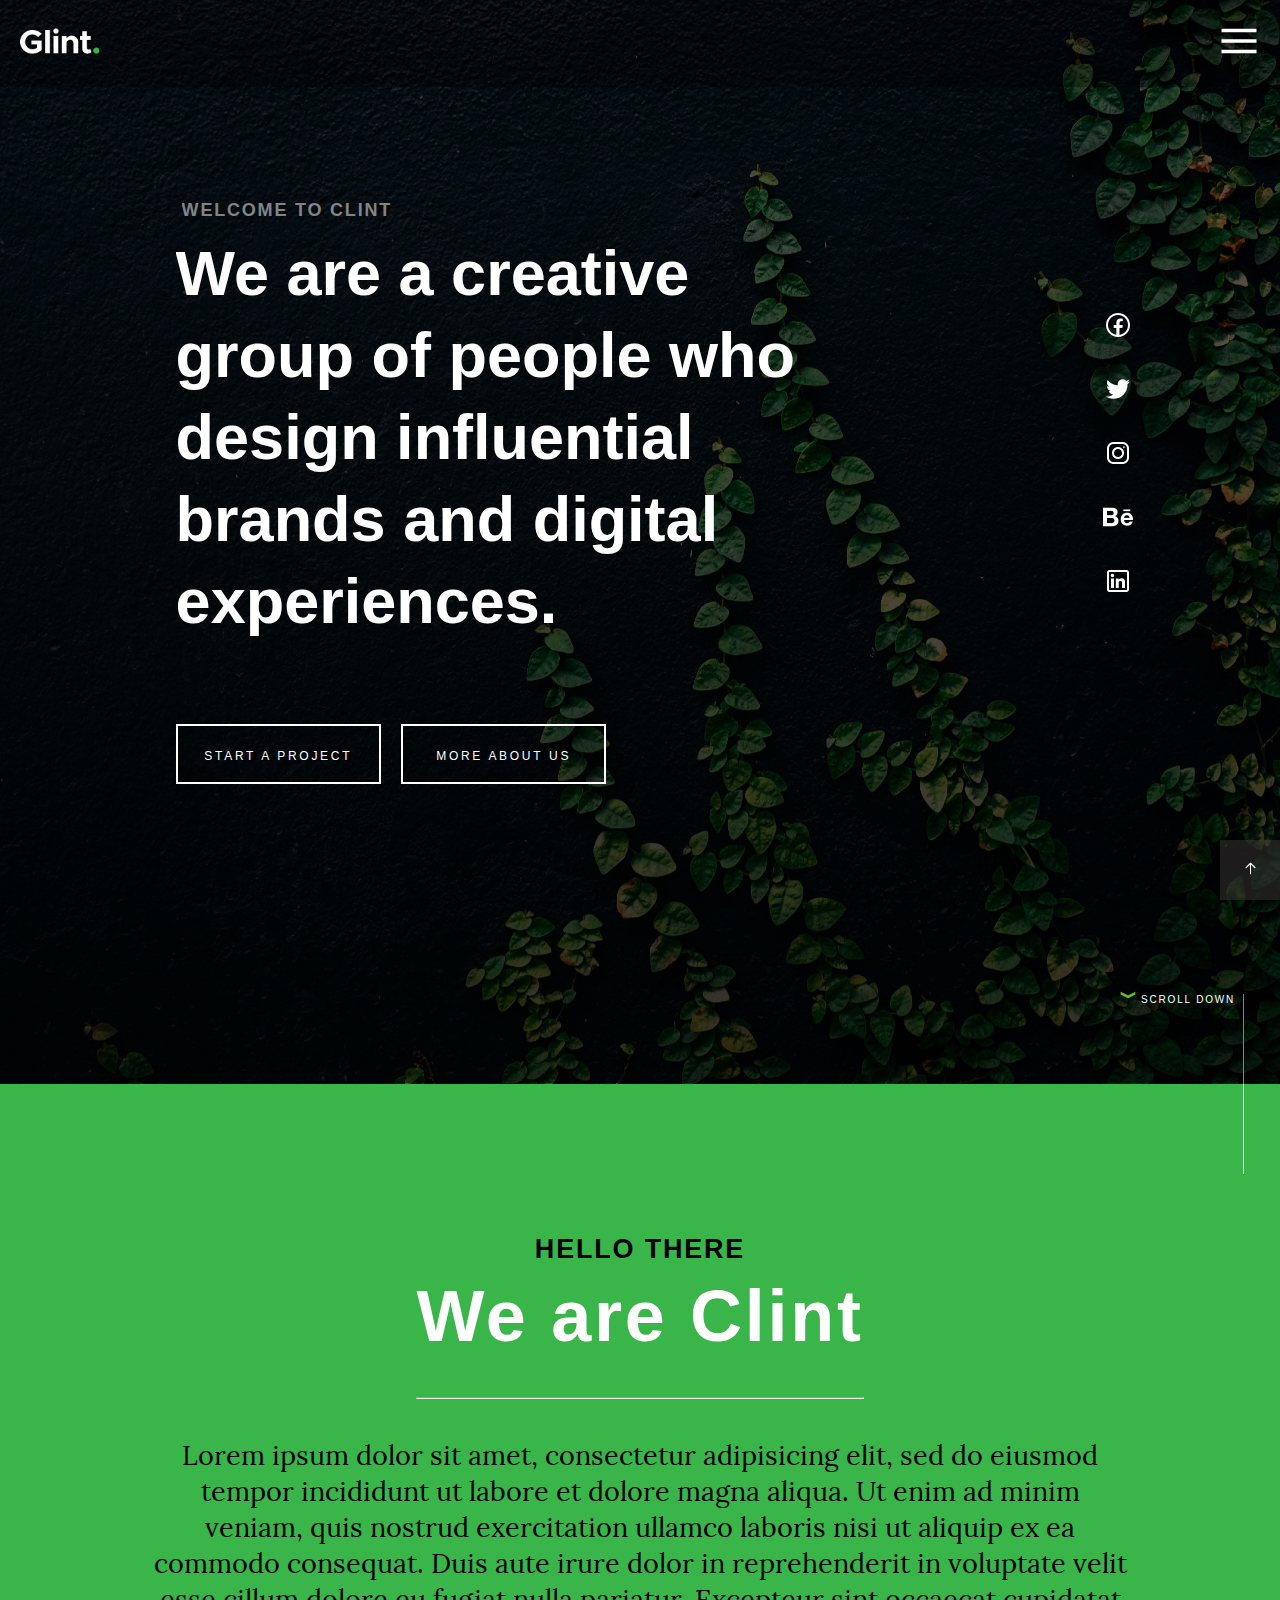
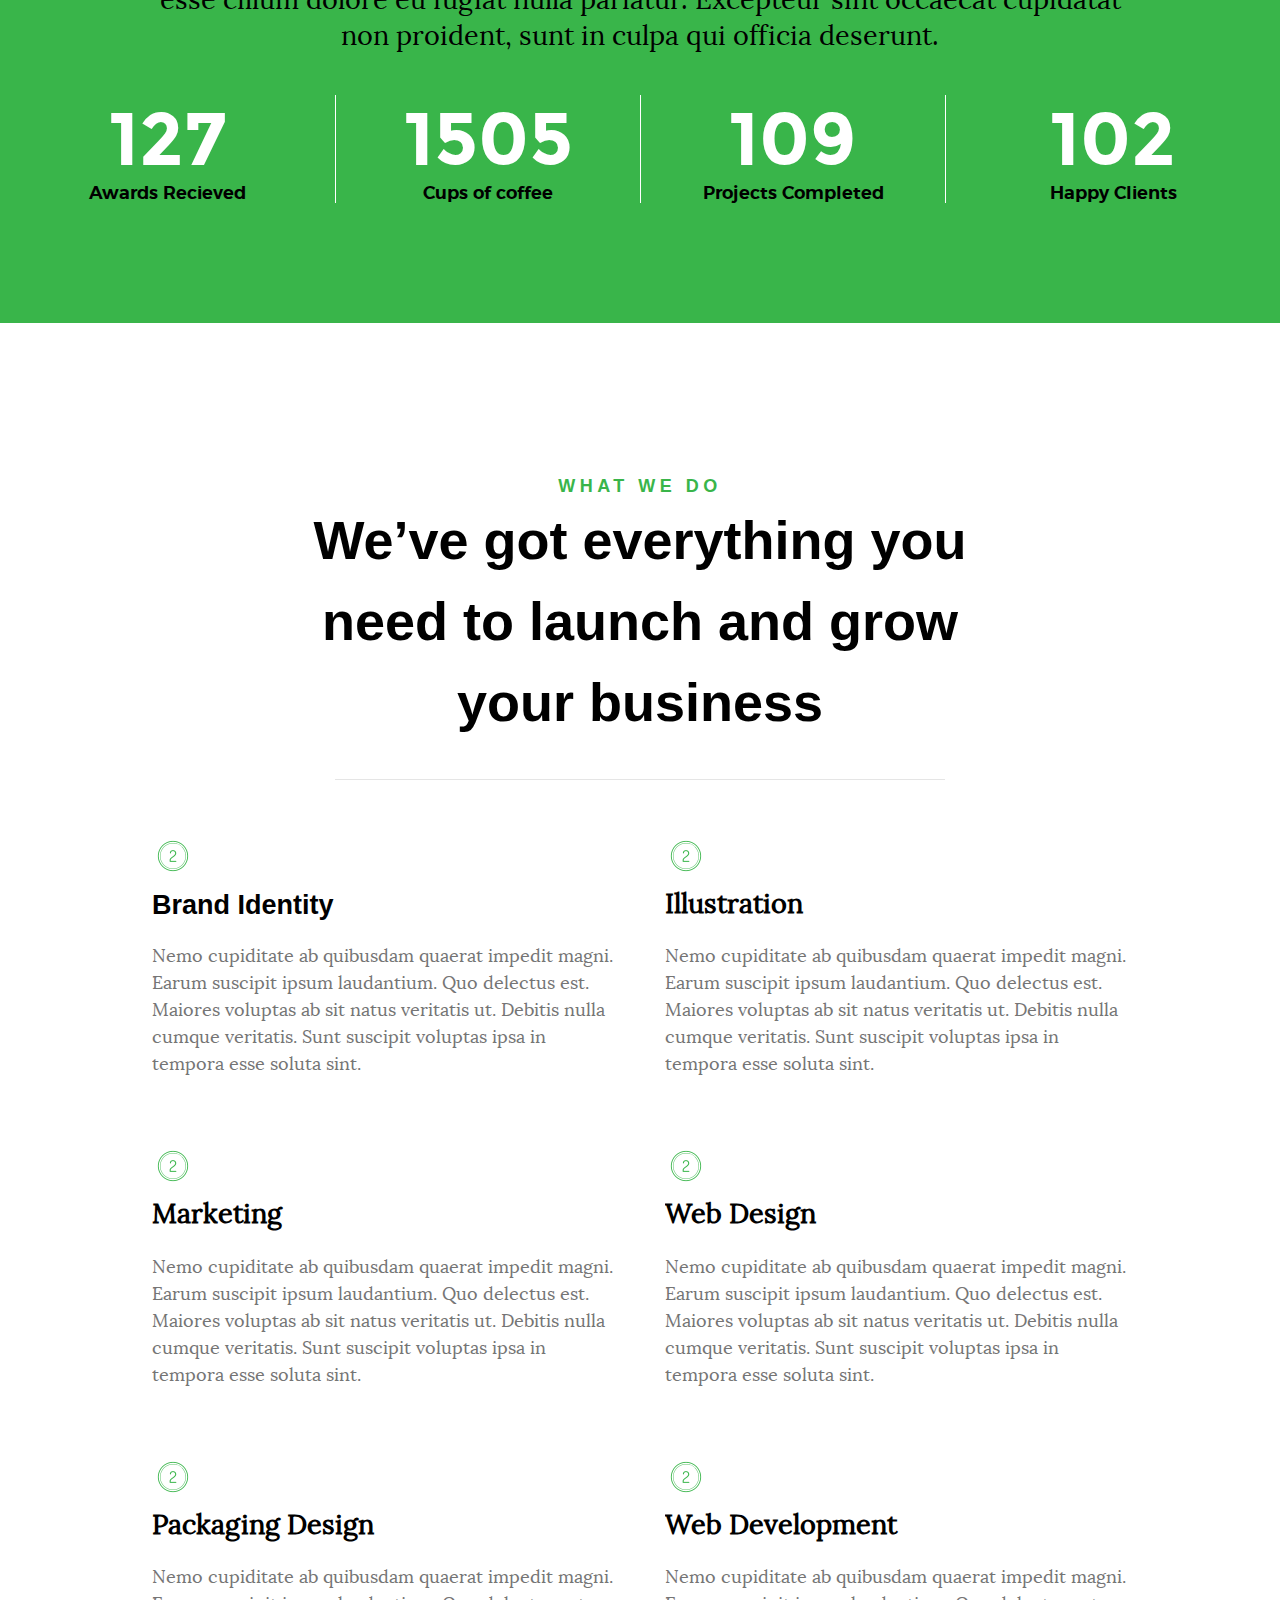
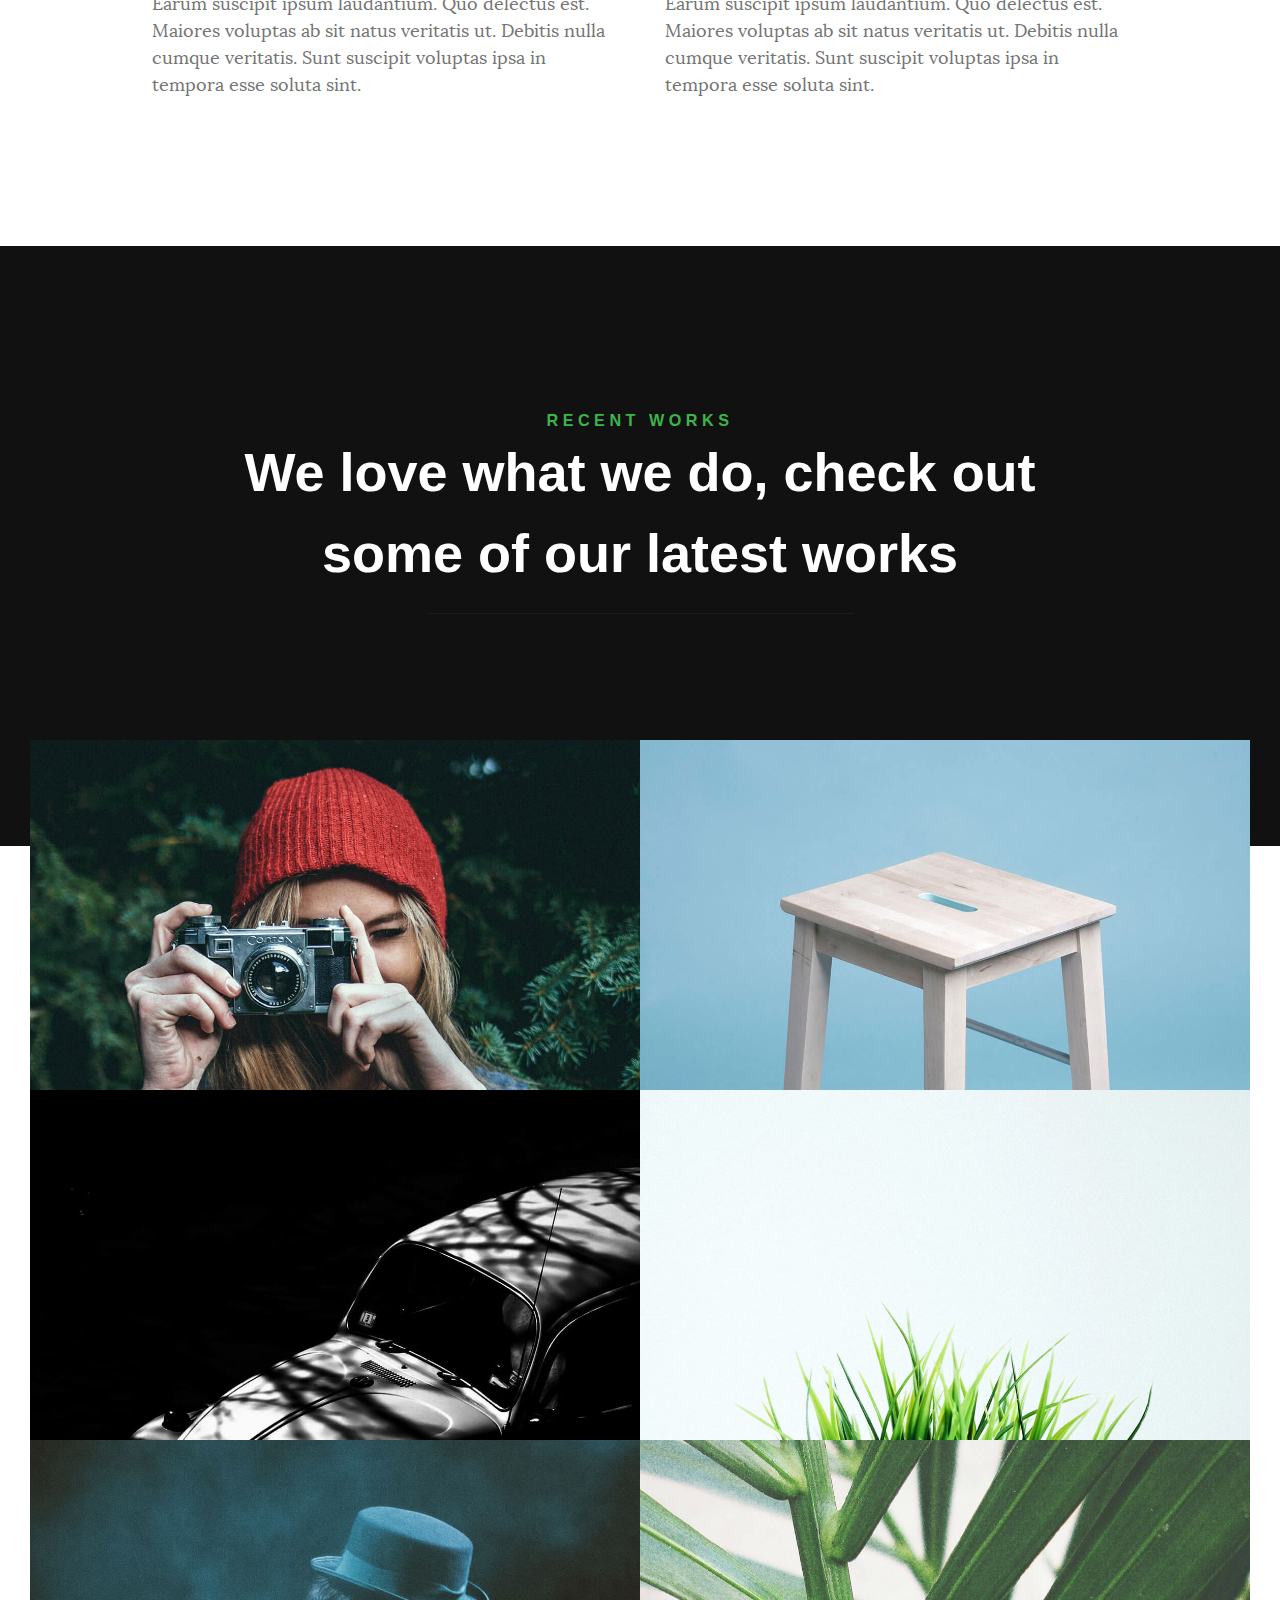
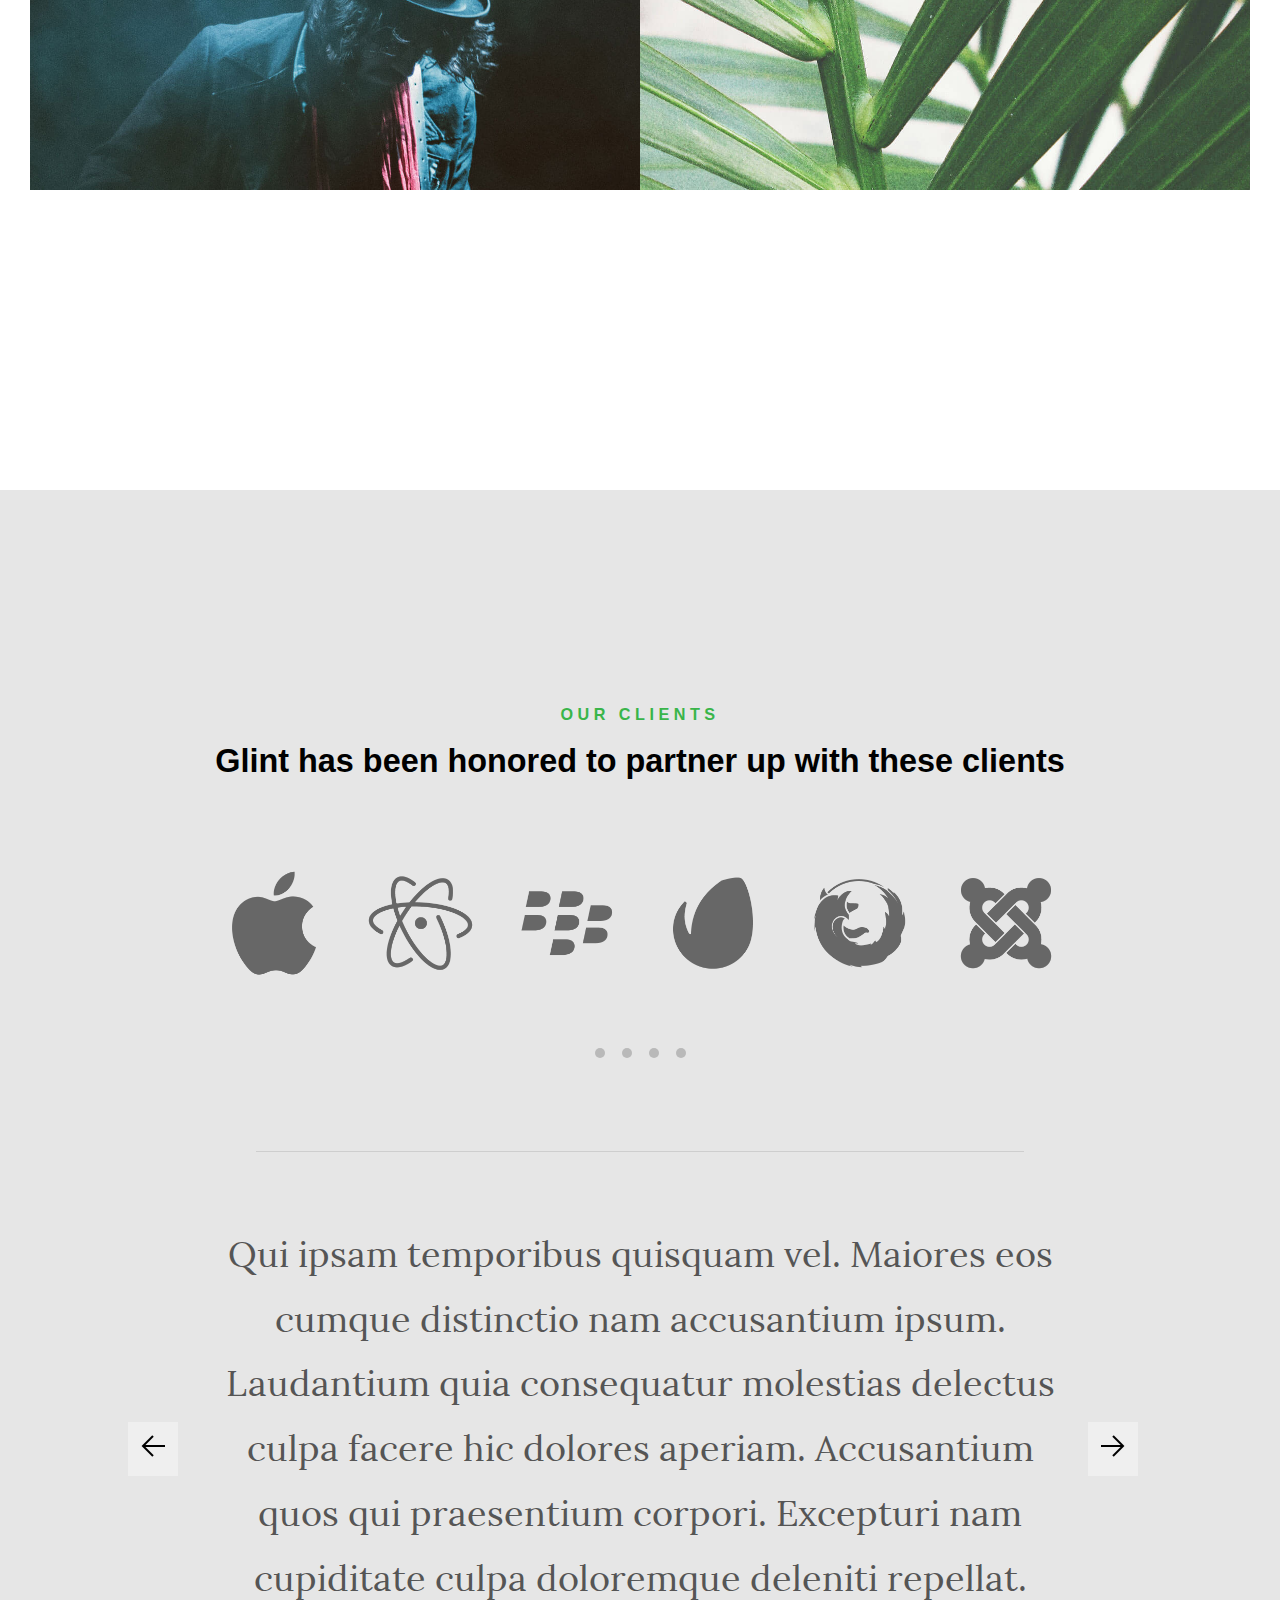
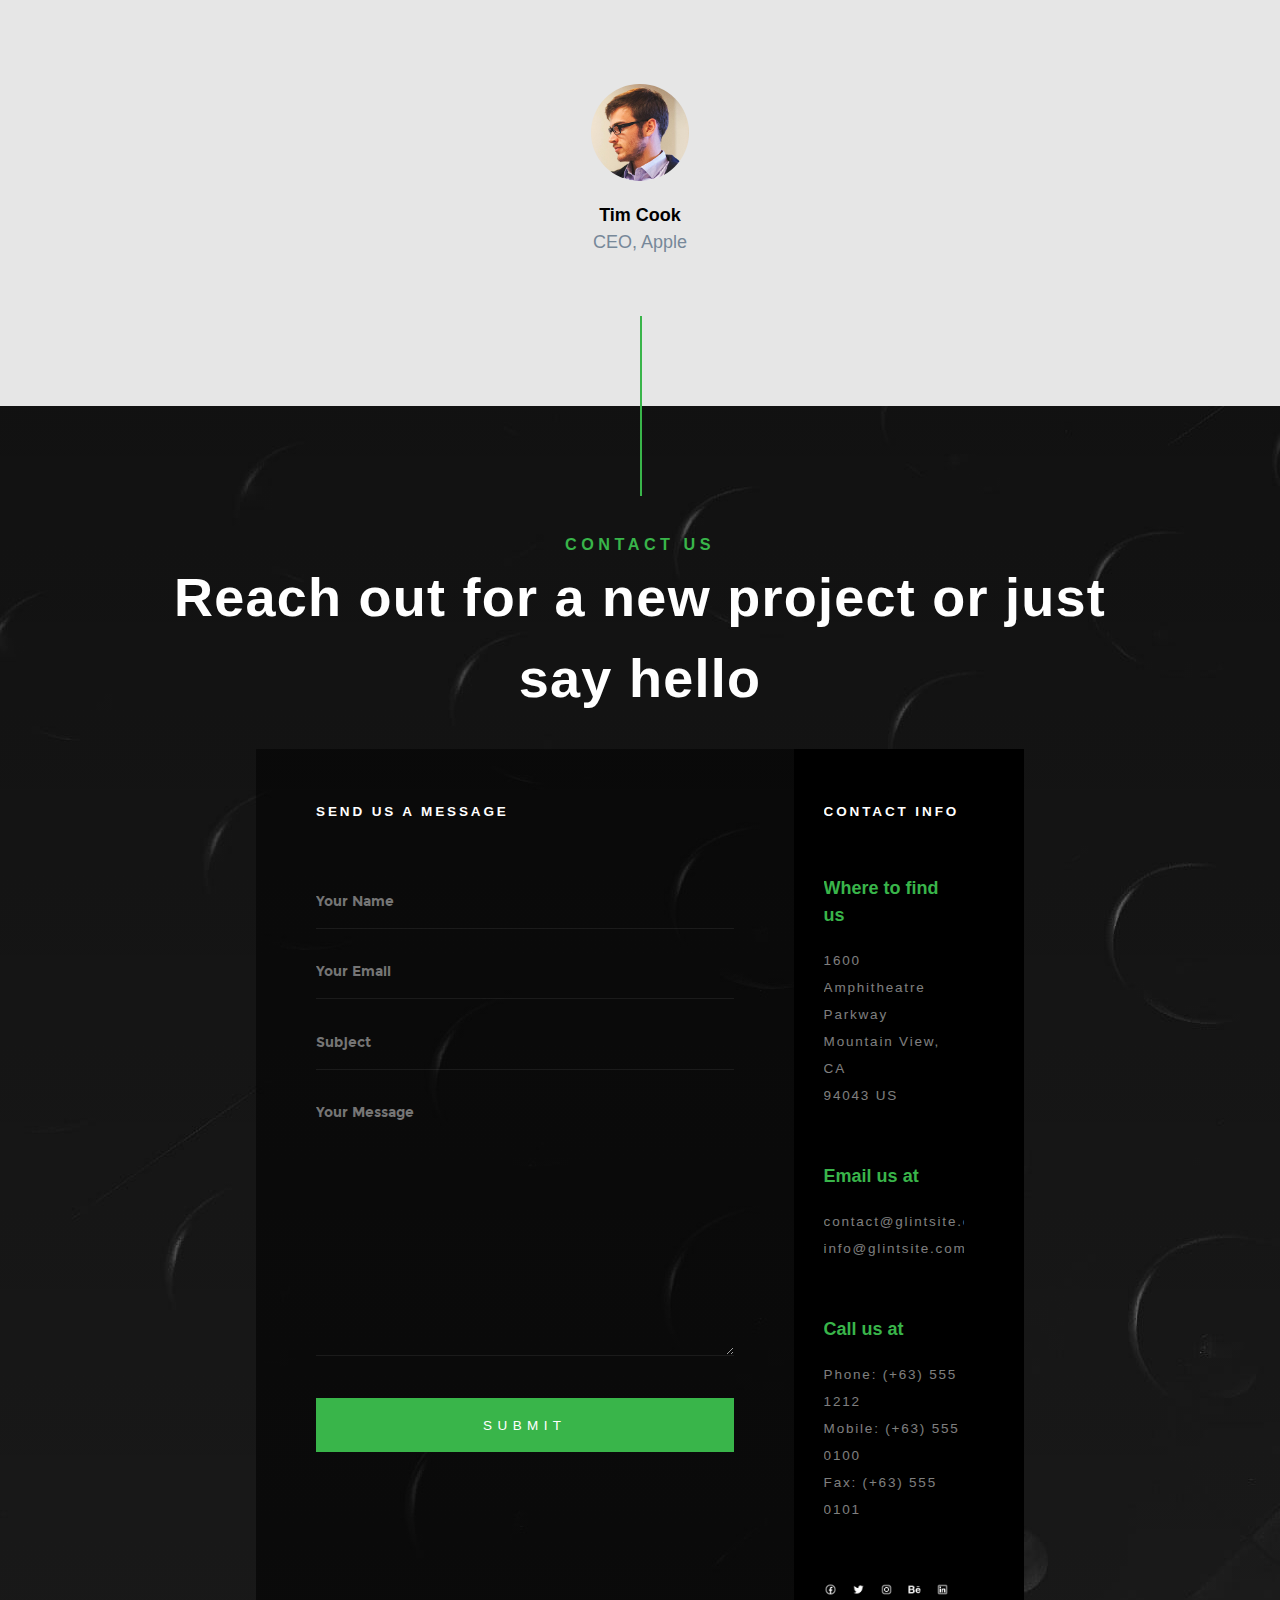
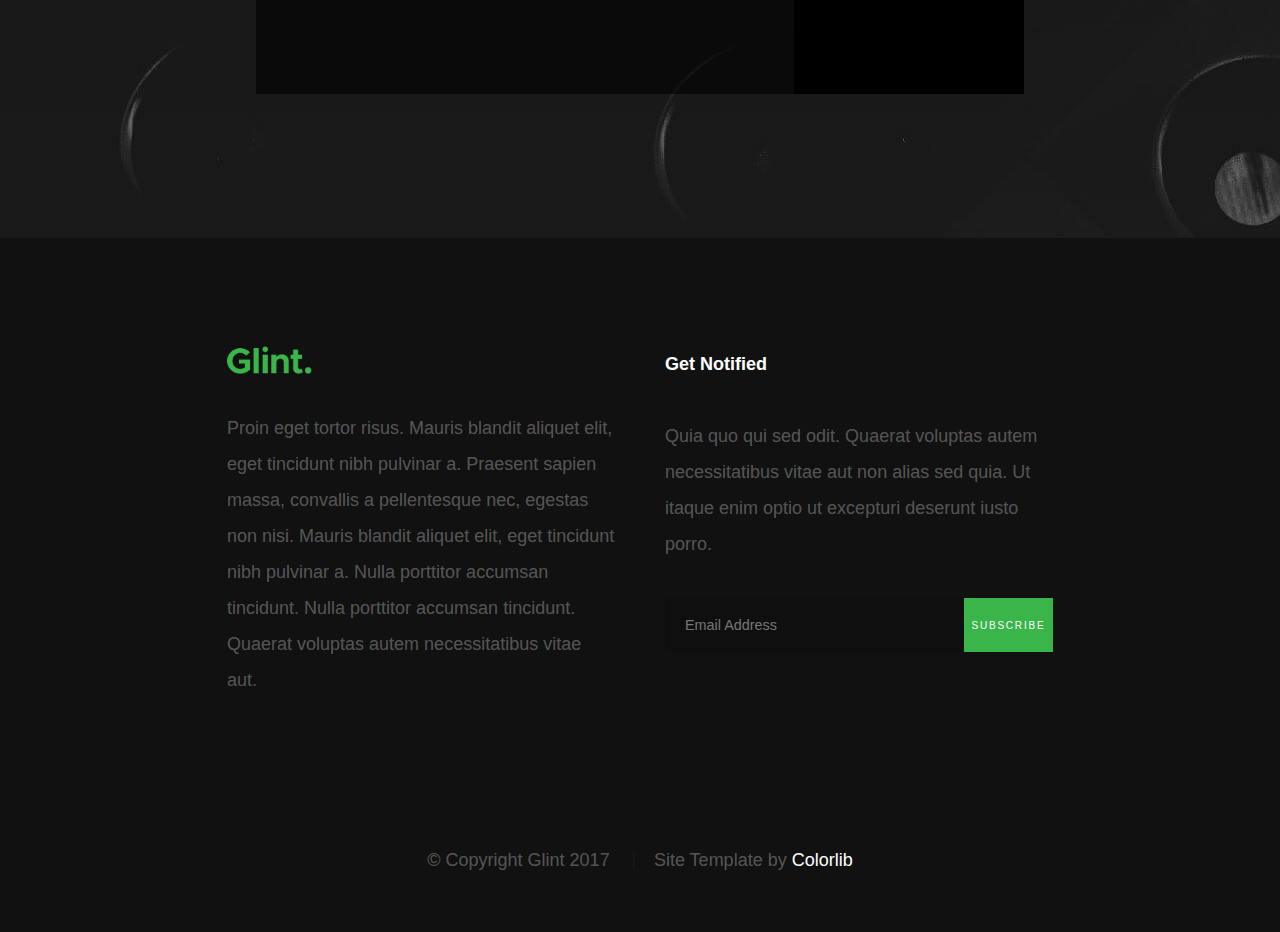
<file: index.html>
<!DOCTYPE html>
<html lang="en">
<head>
    <meta charset="UTF-8">
    <title>Website Template</title>
    <link rel="stylesheet" href="css/style.css">
    <link rel="stylesheet" href="css/style_stats.css">
    <link rel="stylesheet" href="css/style_services.css">
    <link rel="stylesheet" href="css/style_works.css">
    <link rel="stylesheet" href="css/style_clients.css">
    <link rel="stylesheet" href="css/style_contact-us.css">
    <link rel="stylesheet" href="css/style_footer.css">
    <link rel="stylesheet" href="css/media/mobile.css">
    <link rel="stylesheet" href="css/media/tablet.css">
    <link rel="stylesheet" href="css/media/desktop.css">
    <meta name="viewport" content="width=device-width, initial-scale=1">
</head>
<body>
<div class="header-and-greeting">
    <header class="header">
        <div class="header__logo">
            <a href="index.html"><img src="img/logo.png" alt="сolorlib-logo"></a>
        </div>

        <div class="header__menu">
            <img src="img/icons8-menu.png" alt="Menu">
        </div>
    </header>

    <section class="greeting">
        <div class="greeting-main font-montserrat-medium">
            <div class="greeting-main__intro">
                <div class="greeting-main__heading1"><h3>Welcome to Clint</h3></div>
                <div class="greeting-main__heading2">
                    <h1>We are a creative group
                        of people who design
                        influential brands and
                        digital experiences.</h1>
                </div>

                <div class="greeting-main__buttons">
                    <div class="greeting-main__button">
                        <a href="#">Start a project</a>
                    </div>

                    <div class="greeting-main__button">
                        <a href="3">More about us</a>
                    </div>
                </div>
            </div>

            <div class="greeting-main__sm">
                <ul class="greeting-main__sm-list">
                    <li class="greeting-main__sm-item"><img src="img/sm/facebook.png" alt="facebook"></li>
                    <li class="greeting-main__sm-item"><img src="img/sm/twitter.png" alt="twitter"></li>
                    <li class="greeting-main__sm-item"><img src="img/sm/instagram.png" alt="instagram"></li>
                    <li class="greeting-main__sm-item"><img src="img/sm/behance.png" alt="behance"></li>
                    <li class="greeting-main__sm-item"><img src="img/sm/linkedin.png" alt="linkedin"></li>
                </ul>
            </div>
        </div>

        <div class="greeting-scrolling font-montserrat-semibold">
            <div class="greeting-scrolling__button">
                <a href="#"><img src="img/scroll-down.png" alt="scroll-down icon"><span>scroll down</span></a>
            </div>
            <div class="greeting-scrolling__line"></div>
        </div>
    </section>
</div>

<section class="stats">
    <div class="stats-scrolling__line"></div>
    <div class="stats-title">
        <h4 class="stats-title__heading font-montserrat-bold">Hello there</h4>
        <h2 class="stats-title__subheading font-montserrat-medium">We are Clint</h2>
        <hr>
    </div>
    <div class="stats-text">
        <p>
            Lorem ipsum dolor sit amet, consectetur adipisicing elit,
            sed do eiusmod tempor incididunt ut labore et dolore magna aliqua.
            Ut enim ad minim veniam, quis nostrud exercitation ullamco laboris
            nisi ut aliquip ex ea commodo consequat. Duis aute irure dolor in
            reprehenderit in voluptate velit esse cillum dolore eu fugiat nulla pariatur.
            Excepteur sint occaecat cupidatat non proident, sunt in culpa qui officia deserunt.
        </p>
    </div>
    <div class="stats-numbers">
        <div class="stats-counter">
            <div class="stats-counter__item1">127</div>
            <h5 class="stats-counter__item2">Awards Recieved</h5>
            <hr>
        </div>
        <div class="stats-counter">
            <div class="stats-counter__item1">1505</div>
            <h5 class="stats-counter__item2">Cups of coffee</h5>
            <hr>
        </div>
        <div class="stats-counter">
            <div class="stats-counter__item1">109</div>
            <h5 class="stats-counter__item2">Projects Completed</h5>
            <hr>
        </div>
        <div class="stats-counter">
            <div class="stats-counter__item1">102</div>
            <h5 class="stats-counter__item2">Happy Clients</h5>
            <hr>
        </div>
    </div>
</section>

<section class="services">
    <div class="services-title">
        <h4 class="services-title__heading font-montserrat-bold">What we do</h4>
        <h2 class="services-title__subheading font-montserrat-medium">We’ve got everything you need to launch and grow
            your business</h2>
    </div>

    <div class="services-list">
        <div class="services-list__item">
            <div class="services-list__icon"><img src="img/icons8-circled.png" alt="icon1"></div>
            <h3 class="services-list__heading font-montserrat-medium">Brand Identity</h3>
            <p class="services-list__text">Nemo cupiditate ab quibusdam quaerat impedit magni. Earum suscipit ipsum
                laudantium.
                Quo delectus est. Maiores voluptas ab sit natus veritatis ut. Debitis nulla cumque veritatis.
                Sunt suscipit voluptas ipsa in tempora esse soluta sint.
            </p>
        </div>
        <div class="services-list__item">
            <div class="services-list__icon"><img src="img/icons8-circled.png" alt="icon2"></div>
            <h3 class="services-list__heading">Illustration</h3>
            <p class="services-list__text">Nemo cupiditate ab quibusdam quaerat impedit magni. Earum suscipit ipsum
                laudantium.
                Quo delectus est. Maiores voluptas ab sit natus veritatis ut. Debitis nulla cumque veritatis.
                Sunt suscipit voluptas ipsa in tempora esse soluta sint.
            </p>
        </div>
        <div class="services-list__item">
            <div class="services-list__icon"><img src="img/icons8-circled.png" alt="icon3"></div>
            <h3 class="services-list__heading">Marketing</h3>
            <p class="services-list__text">Nemo cupiditate ab quibusdam quaerat impedit magni. Earum suscipit ipsum
                laudantium.
                Quo delectus est. Maiores voluptas ab sit natus veritatis ut. Debitis nulla cumque veritatis.
                Sunt suscipit voluptas ipsa in tempora esse soluta sint.
            </p>
        </div>
        <div class="services-list__item">
            <div class="services-item-icon"><img src="img/icons8-circled.png" alt="icon4"></div>
            <h3 class="services-list__heading">Web Design</h3>
            <p class="services-list__text">Nemo cupiditate ab quibusdam quaerat impedit magni. Earum suscipit ipsum
                laudantium.
                Quo delectus est. Maiores voluptas ab sit natus veritatis ut. Debitis nulla cumque veritatis.
                Sunt suscipit voluptas ipsa in tempora esse soluta sint.
            </p>
        </div>
        <div class="services-list__item">
            <div class="services-item-icon"><img src="img/icons8-circled.png" alt="icon5"></div>
            <h3 class="services-list__heading">Packaging Design</h3>
            <p class="services-list__text">Nemo cupiditate ab quibusdam quaerat impedit magni. Earum suscipit ipsum
                laudantium.
                Quo delectus est. Maiores voluptas ab sit natus veritatis ut. Debitis nulla cumque veritatis.
                Sunt suscipit voluptas ipsa in tempora esse soluta sint.
            </p>
        </div>
        <div class="services-list__item">
            <div class="services-item-icon"><img src="img/icons8-circled.png" alt="icon6"></div>
            <h3 class="services-list__heading">Web Development</h3>
            <p class="services-list__text">Nemo cupiditate ab quibusdam quaerat impedit magni. Earum suscipit ipsum
                laudantium.
                Quo delectus est. Maiores voluptas ab sit natus veritatis ut. Debitis nulla cumque veritatis.
                Sunt suscipit voluptas ipsa in tempora esse soluta sint.
            </p>
        </div>
    </div>
</section>

<section class="works">
    <div class="works-title">
        <h4 class="works-title__heading font-montserrat-bold">Recent works</h4>
        <h2 class="works-title__subheading font-montserrat-medium">We love what we do, check out some of our latest
            works</h2>
    </div>

    <div class="works-list">
        <div class="works-list__photo">
            <a href="#"><img src="img/portfolio/lady-shutterbug@2x.jpg" alt="portfolio-1"></a>
        </div>
        <div class="works-list__photo">
            <a href="#"><img src="img/portfolio/woodcraft@2x.jpg" alt="portfolio-2"></a>
        </div>
        <div class="works-list__photo">
            <a href="#"><img src="img/portfolio/the-beetle@2x.jpg" alt="portfolio-3"></a>
        </div>
        <div class="works-list__photo">
            <a href="#"><img src="img/portfolio/grow-green@2x.jpg" alt="portfolio-4"></a>
        </div>
        <div class="works-list__photo">
            <a href="#"><img src="img/portfolio/guitarist@2x.jpg" alt="portfolio-5"></a>
        </div>
        <div class="works-list__photo">
            <a href="#"><img src="img/portfolio/palmeira@2x.jpg" alt="portfolio-6"></a>
        </div>
    </div>
</section>

<section class="clients">
    <div class="clients-title">
        <h4 class="clients-title__heading font-montserrat-bold">Our clients</h4>
        <h2 class="clients-title__subheading font-montserrat-medium">Glint has been honored to
            partner up with these clients</h2>
    </div>

    <div class="clients-techstack">
        <div class="clients-techstack-images">
            <ul class="clients-techstack-images__ul">
                <li class="clients-techstack-images__li"><img src="img/apple.png" alt="tech-1"></li>
                <li class="clients-techstack-images__li"><img src="img/atom.png" alt="tech-1"></li>
                <li class="clients-techstack-images__li"><img src="img/xblackberry.png" alt="tech-1"></li>
                <li class="clients-techstack-images__li"><img src="img/xenvato.png" alt="tech-1"></li>
                <li class="clients-techstack-images__li"><img src="img/xfirefox.png" alt="tech-1"></li>
                <li class="clients-techstack-images__li"><img src="img/xjoomla.png" alt="tech-1"></li>
                <li class="clients-techstack-images__li"><img src="img/xmagento.png" alt="tech-1"></li>
            </ul>
        </div>
        <div class="clients-techstack-dots">
            <ul class="clients-techstack-dots__ul">
                <li class="clients-techstack-dots__li">
                    <button type="button"></button>
                </li>
                <li class="clients-techstack-dots__li">
                    <button type="button"></button>
                </li>
                <li class="clients-techstack-dots__li">
                    <button type="button"></button>
                </li>
                <li class="clients-techstack-dots__li">
                    <button type="button"></button>
                </li>
            </ul>
        </div>
    </div>

    <div class="clients-feedback">
        <div class="clients-techstack-buttons">
            <button class="clients-techstack-button">
                <img src="img/icons-left.png" alt="left-button">
            </button>
            <button class="clients-techstack-button">
                <img src="img/icons-right.png" alt="right-button">
            </button>
        </div>
        <div class="clients-feedback-quote">
            <p>Qui ipsam temporibus quisquam vel. Maiores eos cumque distinctio nam accusantium ipsum.
                Laudantium quia consequatur molestias delectus culpa facere hic dolores aperiam. Accusantium quos qui
                praesentium corpori.
                Excepturi nam cupiditate culpa doloremque deleniti repellat.</p>
        </div>
        <div class="clients-feedback-client">
            <div class="clients-feedback-client__photo"><img src="img/user-01.jpg" alt="client1"></div>
            <div class="clients-feedback-client__name font-montserrat-semibold"><span>Tim Cook</span></div>
            <div class="clients-feedback-client__position font-montserrat-light"><span>CEO, Apple</span></div>
        </div>
        <div class="clients-techstack-buttons">
        </div>
        <div class="clients-feedback-dots">
            <ul class="clients-feedback-dots__ul">
                <li class="clients-feedback-dots__li">
                    <button type="button"></button>
                </li>
                <li class="clients-feedback-dots__li">
                    <button type="button"></button>
                </li>
                <li class="clients-feedback-dots__li">
                    <button type="button"></button>
                </li>
            </ul>
        </div>

        <div class="clients-line"></div>
    </div>
</section>

<section class="contact-us">
    <div class="contact-us-line"></div>

    <div class="contact-us-title">
        <h4 class="contact-us-title__heading font-montserrat-bold">Contact us</h4>
        <h2 class="contact-us-title__subheading font-montserrat-medium">Reach out for a new project or just say
            hello</h2>
    </div>

    <div class="contact-us-body">
        <div class="message-us">
            <h4 class="message-us__heading font-montserrat-medium">Send us a message</h4>
            <form class="message-us__form">
                <div class="message-us__input">
                    <input type="text" class="message-us__input-item" name="name" placeholder="Your Name">
                    <input type="email" class="message-us__input-item" name="email" placeholder="Your Email">
                    <input type="text" class="message-us__input-item" name="subject" placeholder="Subject">
                </div>
                <div class="message-us__message-field">
                    <textarea name="message" placeholder="Your Message"></textarea>
                    <button type="button">Submit</button>
                </div>
            </form>
        </div>

        <div class="contact-details">
            <h4 class="contact-details__main-heading font-montserrat-medium">Contact info</h4>
            <div class="contact-details__general">
                <div class="contact-details__item">
                    <h5 class="contact-details__heading font-montserrat-medium">Where to find us</h5>
                    <p class="contact-details__details font-montserrat-light">1600 Amphitheatre Parkway
                        <br>Mountain View, CA
                        <br>94043 US
                    </p>
                </div>
                <div class="contact-details__item">
                    <h5 class="contact-details__heading font-montserrat-medium">Email us at</h5>
                    <p class="contact-details__details font-montserrat-light">contact@glintsite.com
                        <br>info@glintsite.com
                    </p>
                </div>
                <div class="contact-details__item">
                    <h5 class="contact-details__heading font-montserrat-medium">Call us at</h5>
                    <p class="contact-details__details font-montserrat-light">Phone: (+63) 555 1212
                        <br>Mobile: (+63) 555 0100
                        <br>Fax: (+63) 555 0101
                    </p>
                </div>
            </div>

            <div class="contact-details__sm">
                <ul class="contact-details__sm-list">
                    <li class="contact-details__sm-item"><img src="img/sm/facebook.png" alt="facebook"></li>
                    <li class="contact-details__sm-item"><img src="img/sm/twitter.png" alt="twitter"></li>
                    <li class="contact-details__sm-item"><img src="img/sm/instagram.png" alt="instagram"></li>
                    <li class="contact-details__sm-item"><img src="img/sm/behance.png" alt="behance"></li>
                    <li class="contact-details__sm-item"><img src="img/sm/linkedin.png" alt="linkedin"></li>
                </ul>
            </div>
        </div>
    </div>

</section>

<footer class="footer font-montserrat-light">
    <div class="footer-main">
        <div class="about-glint">
            <div class="about-glint__logo"><img src="img/logo-footer.png" alt="logo"></div>
            <p class="about-glint__text">
                Proin eget tortor risus. Mauris blandit aliquet elit,
                eget tincidunt nibh pulvinar a. Praesent sapien massa, convallis
                a pellentesque nec, egestas non nisi. Mauris blandit aliquet elit,
                eget tincidunt nibh pulvinar a. Nulla porttitor accumsan tincidunt.
                Nulla porttitor accumsan tincidunt. Quaerat voluptas autem necessitatibus vitae aut.</p>
        </div>

        <div class="notification-and-subscription">
            <div class="get-notified">
                <h4 class="get-notified__heading">Get Notified</h4>
                <p class="get-notified__text">Quia quo qui sed odit. Quaerat voluptas autem necessitatibus vitae
                    aut non alias sed quia. Ut itaque enim optio ut excepturi deserunt iusto porro.</p>
            </div>

            <form class="subscribe" name="subscription-form">
                <input type="email" class="subscribe__email" placeholder="Email Address" name="email-for-subscription">
                <button type="button" class="subscribe__button font-montserrat-medium">Subscribe</button>
            </form>
        </div>
    </div>

    <div class="copyright">
        <div class="copyright-item">© Copyright Glint 2017</div>
        <div class="copyright-item">Site Template by <a href="https://www.colorlib.com/">Colorlib</a></div>
    </div>
</footer>

<button class="top-return-button"><img src="img/top-icon.png" alt="top-return-button"></button>

</body>
</html>
</file>
<file: css/style.css>
@font-face {
    font-family: "monsterrat-medium";
    src: url('../fonts/montserrat-medium-webfont.woff2') format("woff2");
}

@font-face {
    font-family: "monsterrat-semibold";
    src: url('../fonts/montserrat-semibold-webfont.woff2') format("woff2");
}

@font-face {
    font-family: "lora-regular";
    src: url('../fonts/lora-regular-webfont.woff2') format("woff2");
}

@font-face {
    font-family: "monsterrat-bold";
    src: url('../fonts/montserrat-bold-webfont.woff2') format("woff2");
}

@font-face {
    font-family: "monsterrat-light";
    src: url('../fonts/montserrat-bold-webfont.woff2') format("woff2");
}

.font-montserrat-medium {
    font-family: "montserrat-medium", sans-serif;
}

.font-montserrat-semibold {
    font-family: "montserrat-semibold", sans-serif;
}

.font-montserrat-bold {
    font-family: "montserrat-bold", sans-serif;
}

.font-montserrat-light {
    font-family: "montserrat-light", sans-serif;
}

* {
    margin: 0;
    padding: 0;
    box-sizing: border-box;
    font-size: 16px;
    overflow-x: hidden;
}

body {
    font-family: "lora-regular", serif;
}

img {
    max-width: 100%;
    height: auto;
}

a {
    text-decoration: none;
}

ul {
    list-style: none;
}

h1 {
    color: white;
    font-size: 33px;
    margin-bottom: 16px;
    line-height: 1.3em;
}

.header-and-greeting {
    background-image: linear-gradient(to top, rgba(0, 0, 0, 0.8), rgba(0, 0, 0, 0.6)), url('../img/hero-bg.jpg');
    background-size: cover;
    background-position: center center;
    position: relative;
}

.header {
    display: flex;
    justify-content: space-between;
    align-items: center;
    padding: 20px 20px;
    background-color: rgba(0, 0, 0, 0.3);
    width: 100%;
    height: auto;
    position: fixed;
    z-index: 2;
}

.header__logo {
    width: 80px;
}

.greeting-main__intro {
    background-color: transparent;
    display: flex;
    flex-direction: column;
    justify-content: center;
    align-items: center;
    align-content: center;
    padding: 200px 30px 100px 30px;
    text-align: center;
}

.greeting-main__heading1 {
    color: rgba(255, 255, 255, 0.5);
    margin: 0 0 12px 6px;
    font-size: 16px;
    text-transform: uppercase;
    letter-spacing: .1rem;
}

.greeting-main__buttons {
    width: 100%;
}

.greeting-main__buttons a {
    color: white;
    font-size: 12px;
    letter-spacing: .25rem;
}

.greeting-main__button {
    width: 100%;
    padding-top: 1rem;
    height: 60px;
    margin-top: 15px;
    border: 2px solid white;
    text-transform: uppercase;
    text-align: center;
    font-size: 14px;
}

.greeting-main__sm {
    display: none;
}

.greeting-scrolling {
    height: auto;
    padding-top: 200px;
    width: 100%;
}

.greeting-scrolling__button a {
    position: absolute;
    right: 2.5rem;
    bottom: 7%;
    overflow-y: hidden;

}

.greeting-scrolling__button span {
    font-size: 10px;
    text-transform: uppercase;
    padding-left: 5px;
    padding-bottom: 5px;
    color: white;
    letter-spacing: .1rem;
}

.greeting-scrolling__line {
    display: block;
    width: 1px;
    height: 5rem;
    background-color: #39b54a;
    position: absolute;
    right: 2rem;
    bottom: 0;
}

.top-return-button {
    position: fixed;
    width: 60px;
    height: 60px;
    bottom: 0;
    right: 0;
    z-index: 100;
    border: none;
    outline: none;
    background-color: rgba(57, 54, 54, 0.5);
}

.top-return-button img {
    width: 15px;
    height: 15px;
}
</file>
<file: css/style_stats.css>
.stats {
    width: 100%;
    background-color: #39b54a;
    display: flex;
    flex-direction: column;
    justify-content: center;
    align-items: center;
    align-content: center;
    padding: 150px 30px 100px 30px;
    text-align: center;
    position: relative;
}

.stats-scrolling__line {
    display: block;
    width: 1px;
    height: 5rem;
    background-color: white;
    position: absolute;
    right: 2rem;
    top: 0;
}

.stats-title__heading {
    text-transform: uppercase;
    letter-spacing: .1rem;
}

.stats-title__subheading {
    color: white;
    padding-top: 10px;
    font-size: 2rem;
    letter-spacing: .15rem;
}

.stats hr {
    margin: 40px 0 20px 0;
    color: white;
    height: 1px;
    width: 100%;
}

.stats-text {
    font-size: 1rem;
    margin: 20px 0 20px 0;
    line-height: 1.5rem;
}

.stats-counter__item1 {
    font: 74px "monsterrat-bold", sans-serif;
    color: white;
}

.stats-counter__item2 {
    font-family: "monsterrat-semibold", sans-serif;
}
</file>
<file: css/style_services.css>
.services {
    width: 100%;
    display: flex;
    flex-direction: column;
    justify-content: center;
    align-items: center;
    align-content: center;
    padding: 150px 30px 100px 30px;
    text-align: center;
    line-height: 1.5;
    height: auto;
}

.services-list {
    margin-top: 2rem;
    padding-top: 2rem;
    position: relative;
}
.services-list__heading {
    margin-bottom: 1rem;
}

.services-list__text {
    margin-bottom: 1.5rem;
    color: #757575;
}

.services-title__heading {
    text-transform: uppercase;
    color: #39b54a;
    letter-spacing: .25rem;
}

.services-title__subheading {
    font-size: 1.5rem;
    margin: 0 auto;
}

.services-list::before {
    content: "";
    position: absolute;
    left: 0;
    right: 0;
    top: 0;
    width: 50%;
    height: 1px;
    background-color: rgba(0, 0, 0, 0.1);
    margin: 0 auto;
    display: block;
}
</file>
<file: css/style_works.css>
.works {
    width: 100%;
    height: auto;
    display: flex;
    flex-direction: column;
    justify-content: center;
    align-items: center;
    align-content: center;
    text-align: center;
}

a img {
    border: none;
}

.works-title {
    padding: 0px 30px 200px 30px;
    width: 100%;
    height: 600px;
    background-color: #111111;
    position: relative;
    line-height: 1.5;
}

.works-title__heading {
    text-transform: uppercase;
    letter-spacing: .25rem;
    font-size: 0.9rem;
    color: #39b54a;
    margin: 9rem 0 0 0;
}

.works-title__subheading {
    font-size: 1.8rem;
    color: white;
    margin: 0 auto;
    position: relative;
    padding-bottom: 20px;
}

.works-title__subheading::after {
    content: "";
    position: absolute;
    left: 0;
    right: 0;
    bottom: 0;
    width: 50%;
    height: 1px;
    background-color: rgba(255, 255, 255, 0.05);
    z-index: 2;
    margin: 0 auto;
    display: block;
}

.works-list {
    padding: 150px 30px 100px 30px;
    margin-top: -100%;
    z-index: 1;
    line-height: 1px;
}

.works-list__photo {
    width: 100%;
}
</file>
<file: css/style_clients.css>
.clients {
    width: 100%;
    height: auto;
    background-color: #e6e6e6;
    display: flex;
    flex-direction: column;
    justify-content: center;
    align-items: center;
    align-content: center;
    text-align: center;
    padding: 50px 30px 150px 30px;
    line-height: 1.5;
    position: relative;
}

.clients-title__heading {
    text-transform: uppercase;
    letter-spacing: .25rem;
    font-size: 0.9rem;
    color: #39b54a;
    margin: 9rem 0 0 0;
}

.clients-title__subheading {
    font-size: 1.8rem;
    margin: 0.6rem 0 3rem;
}

.clients ul {
    list-style: none;
    opacity: .55;
    display: flex;
    justify-content: center;
}

.clients-techstack-images__li {
    width: 50%;
    padding: 1rem 0.5rem;
}

.clients-techstack-images__li:nth-child(n+3) {
    display: none;
}

.clients-techstack-buttons {
    display: none;
}

.clients-techstack-button {
    width: 50px;
}

.clients-techstack-dots {
    margin-top: 1.2rem;
}

.clients-techstack-dots__li {
    width: 27px;
    height: 27px;
    margin: 0;
    padding: 5px;
    overflow-y: hidden;
}

.clients-techstack-dots__li button, .clients-feedback-dots__li button {
    width: 10px;
    height: 10px;
    border-radius: 50%;
    background: #959595;
    border: none;
}

.clients-techstack-dots__li:hover > button {
    background: #39b54a;
}

.clients-techstack-dots::after {
    content: "";
    position: absolute;
    width: 60%;
    left: 20%;
    height: 1px;
    background-color: rgba(0, 0, 0, 0.1);
    z-index: 2;
    margin-top: 5rem;
    display: block;
}

.clients-feedback {
    display: flex;
    flex-direction: column;
    align-items: center;
    width: 80%;
}

.clients-feedback-quote {
    font-family: "lora-regular", serif;
    line-height: 1.8;
    color: #555;
    font-size: 1.9rem;
    padding-top: 9rem;
    margin-bottom: 4rem;
}

.clients-feedback-client__photo {
    height: 5.4rem;
    width: 5.4rem;
    margin: 0 auto 1.2rem auto;
    overflow-y: hidden;
}

.clients-feedback-client__photo img {
    width: 100%;
    border-radius: 50%;
}

.clients-feedback-client__name {
    font-size: 1rem;
    font-weight: bold;
}

.clients-feedback-client__position {
    font-size: 0.8rem;
    color: lightslategray;
}

.clients-feedback-dots {
    padding-top: 2rem;
}

.clients-feedback-dots__li {
    width: 27px;
    height: 27px;
    margin: 0;
    padding: 9px;
}

.clients-feedback-dots__li:hover > button {
    background: #39b54a;
}

.clients-line {
    display: block;
    width: 2px;
    height: 5rem;
    background-color: #39b54a;
    position: absolute;
    left: 50%;
    bottom: 0;
}
</file>
<file: css/style_contact-us.css>
.contact-us {
    background-image: linear-gradient(to top, rgba(0, 0, 0, 0.4), rgba(0, 0, 0, 0.6)), url("../img/contact-bg.jpg");
    color: rgba(255, 255, 255, 0.5);
    display: flex;
    flex-direction: column;
    justify-content: center;
    align-items: center;
    align-content: center;
    text-align: center;
    width: 100%;
    line-height: 1.5;
    position: relative;
    padding-bottom: 8rem;
}

.contact-us-line {
    display: block;
    width: 2px;
    height: 5rem;
    background-color: #39b54a;
    position: absolute;
    left: 50%;
    top: 0;
}

.contact-us-title {
    padding: 7rem 30px 30px;
}

.contact-us-title__heading {
    text-transform: uppercase;
    color: #39b54a;
    letter-spacing: .25rem;
    font-size: 0.9rem;
}

.contact-us-title__subheading {
    margin: 0.6rem 0 1.5rem;
    position: relative;
    color: white;
    font-size: 1.5rem;
    letter-spacing: 0.07rem
}

.contact-details__main-heading {
    display: none;
    font-size: 0.75rem;
    line-height: 1.385;
    text-transform: uppercase;
    letter-spacing: .16rem;
    color: white;
    margin-bottom: 3rem;
}

.contact-us-body {
    background-image: linear-gradient(rgba(0, 0, 0, 0.5), rgba(0, 0, 0, 0.6));
    width: 80%;
}

.message-us {
    padding: 3rem 60px 5rem;
}

.message-us__heading {
    font-size: 0.75rem;
    line-height: 1.385;
    text-transform: uppercase;
    letter-spacing: .16rem;
    color: white;
    margin-bottom: 3rem;
}

.message-us__form input, textarea {
    font-family: "monsterrat-light", sans-serif;
    font-size: 0.75rem;
    color: rgba(255, 255, 255, 0.6);
    margin-bottom: .9rem;
    background-color: transparent;
    border: 0;
    outline: none;
    border-bottom: 1px solid rgba(255, 255, 255, 0.07);
    padding: 1rem 0 1rem;
    width: 100%;
}

.message-us__message-field textarea {
    min-height: 15rem;
}

.message-us__message-field button {
    width: 100%;
    margin-top: 1rem;
    margin-bottom: 0.5rem;
    font-family: "montserrat-medium", sans-serif;
    font-size: 0.75rem;
    background: #39b54a;
    border: none;
    color: white;
    text-transform: uppercase;
    letter-spacing: .3rem;
    height: 3rem;
    padding: 0 3rem;
    text-decoration: none;
    text-align: center;
}

.contact-details {
    padding: 0 60px 5rem;
}

.contact-details__heading {
    margin-top: 0;
    color: #39b54a;
    line-height: 1.5;
    margin-bottom: 1rem;

}

.contact-details__details {
    font-size: 0.75rem;
    line-height: 2;
    margin-bottom: 3rem;
    letter-spacing: 0.1rem;
}

.contact-details__sm-list {
    display: flex;
    justify-content: center;
}

.contact-details__sm-item {
    margin-right: 15px;
    padding-left: 0;
    width: 1.5rem;
    height: 1.5rem;
    overflow-y: hidden;
}
</file>
<file: css/style_footer.css>
.footer {
    padding: 6rem 30px 3rem 30px;
    font-size: 15px;
    line-height: 2;
    color: rgba(255, 255, 255, 0.3);
    background: #111111;
}

.about-glint {
    margin-bottom: 2rem;
}

.about-glint__logo {
    margin: 0 auto 2rem auto;
    width: 85px;
    height: 28px;
    overflow-y: hidden;
}

.get-notified {
    margin-bottom: 2rem;
}

.get-notified__heading {
    margin-bottom: 2rem;
    color: white;
}

.subscribe input, button {
    width: 100%;
    border: none;
    height: 3rem;
}

.subscribe__email {
    background: rgba(0, 0, 0, 0.1);
    color: rgba(255, 255, 255, 0.5);
    text-align: center;
    margin-bottom: 1rem;
    font-size: 1rem;
}

.subscribe__button {
    background: #39b54a;
    color: white;
    text-transform: uppercase;
    letter-spacing: 0.1rem;
    padding: 5px 2px;
    font-size: 12px;
}

.copyright {
    margin-top: 6rem;
    font-size: 14px;
    text-align: center;
}

.copyright a {
    text-decoration: none;
    color: white;
}
</file>
<file: css/media/mobile.css>
@media (min-width: 396px) {
    .works-list {
        margin-top: -85%;
    }
}

@media (min-width: 501px) {
    .greeting-main__sm {
        display: block;
    }

    .greeting-main {
        display: flex;
        justify-content: space-around;
        align-items: center;
        margin: 0 5%;

    }

    .greeting-main__intro {
        display: flex;
        flex-direction: column;
        justify-content: flex-start;
        text-align: left;
        align-items: flex-start;
        width: 90%;
    }

    .greeting-main__buttons {
        font-size: 1rem;
        width: 70%;
    }

    .greeting-main__sm-item {
        padding: 0.5rem 0 1rem 0;
        width: 100%;
    }

    .greeting-main__sm-list {
        padding-top: 2rem;
    }

    .works-list {
        margin-top: -75%;
    }

    .clients-techstack-images__li {
        width: 30%;
    }
    .clients-techstack-images__li:nth-child(3) {
        display: block;
    }
}
</file>
<file: css/media/tablet.css>
@media (min-width: 601px) {
    * {
        font-size: 18px;
    }

    .greeting-main__heading2 h1 {
        font-size: 3rem;
    }

    .greeting-main__button {
        font-size: 1rem;
        width: 70%;
    }

    .stats-numbers hr {
        display: none;
    }

    .stats-numbers {
        display: flex;
        flex-wrap: wrap;
        width: 500px;
        justify-content: center;
    }

    .stats-counter {
        margin: 20px 0;
        width: 50%;
    }

    .stats-counter:nth-child(odd) {
        padding-right: 30px;
    }

    .stats-counter:nth-child(even) {
        border-left: 1px solid white;
        padding-left: 30px;
    }

    .works-list {
        margin-top: -55%;
    }

    .contact-details {
        justify-content: left;
        text-align: left;
        padding-left: 30px;
    }

    .contact-details__sm-list {
        justify-content: left;
    }

    .footer {
        padding: 6rem 50px 3rem 50px;
    }

    .about-glint__logo {
        margin: 0 0 2rem 0;
    }

    .subscribe {
        display: flex;
    }

    .subscribe__email {
        width: 70%;
        text-align: left;
        padding-left: 20px;
        font-size: 0.8rem;
    }

    .subscribe__button {
        width: 30%;
        font-size: 10px;
    }

    .copyright {
        display: flex;
        justify-content: center;
    }

    .copyright-item:first-child::after {
        content: "|";
        display: inline-block;
        padding: 0 1rem 0 1.2rem;
        color: rgba(255, 255, 255, .05);
    }
}

@media (min-width: 801px) {

    .greeting-main {
        margin: 0 10%;
    }

    .greeting-main__heading2 h1 {
        font-size: 3.5rem;
    }

    .greeting-main__buttons {
        display: flex;
        width: 80%;
        margin-top: 50px;

    }

    .greeting-main__button:first-child {
        margin-right: 20px;
    }

    .stats-text {
        width: 80%;
    }

    .services-title__subheading {
        font-size: 3rem;
        width: 80%;
    }

    .services-list__heading {
        font-size: 1.5rem;
    }

    .services-list {
        display: flex;
        flex-wrap: wrap;
        width: 100%;
        justify-content: center;
    }

    .services-list__item {
        margin: 20px 0;
        width: 40%;
        text-align: left;
    }

    .services-list__item:nth-child(even) {
        padding-left: 25px;
    }

    .services-list__item:nth-child(odd) {
        padding-right: 25px;
    }

    .works-list {
        margin-top: -38%;
        display: flex;
        flex-wrap: wrap;
        width: 100%;
        margin-bottom: 200px;
    }

    .works-list__photo {
        width: 50%;
        height: 350px;
    }

    .clients-techstack-images__li {
        width: 25%;
    }

    .clients-techstack-images__li:nth-child(4) {
        display: block;
    }

    .clients-feedback {
        width: 70%;
    }

    .clients-feedback-dots {
        display: none;
    }

    .clients-techstack-buttons {
        display: block;
    }

    .clients-techstack-button:nth-child(2) {
        position: absolute;
        bottom: 35%;
        left: 85%;
    }

    .clients-techstack-button:first-child {
        position: absolute;
        bottom: 35%;
        left: 10%;
    }

    .clients-feedback-quote p {
        font-size: 2rem;
        position: relative;
    }

    .footer-main {
        display: flex;
        margin: 0 auto;
        width: 100%;
    }

    .about-glint {
        margin-right: 50px;
        width: 50%;
    }

    .notification-and-subscription {
        width: 50%;
    }
}
</file>
<file: css/media/desktop.css>
@media (min-width: 1001px) {
    .clients-techstack-images__li {
        width: 20%;
    }

    .clients-techstack-images__li:nth-child(5) {
        display: block;
    }

    .footer-main {
        width: 70%;
    }
}

@media (min-width: 1201px) {
    .greeting-main__heading2 {
        width: 75%;
    }

    .greeting-main__buttons {
        width: 50%;
    }

    .greeting-main__button a {
        letter-spacing: .15rem;
    }

    .stats p {
        font-size: 1.5rem;
        line-height: 2rem;
    }

    .stats-title__heading {
        font-size: 1.5rem;
    }

    .stats-title__subheading {
        font-size: 4rem;
    }

    .stats-numbers {
        width: 100%;
    }

    .stats-counter {
        width: 25%;
    }

    .stats-counter:nth-child(odd) {
        padding-right: 30px;
    }

    .stats-counter:nth-child(3) {
        border-left: 1px solid white;
        padding-left: 30px;
    }

    .stats-counter:nth-child(2) {
        padding-right: 30px;
    }

    .services-title__subheading {
        width: 60%;
    }

    .works-list {
        margin-top: -20%;
    }

    .works-title__subheading {
        font-size: 3rem;
        width: 70%;
    }

    .clients-techstack-images__li {
        width: 12%;
    }

    .clients-techstack-images__li:nth-child(6) {
        display: block;
    }

    .message-us__heading {
        text-align: left;
    }

    .contact-us-body {
        width: 60%;
        padding-bottom: 0;
    }

    .message-us {
        width: 70%;
    }

    .contact-details {
        width: 30%;
        background: black;
    }

    .contact-us-title__subheading {
        font-size: 3rem;
        width: 80%;
        margin: 0 auto;
    }

    .contact-details__main-heading {
        display: block;
        padding-top: 3rem;
    }

    .contact-us-body {
        display: flex;
    }


}
</file>
